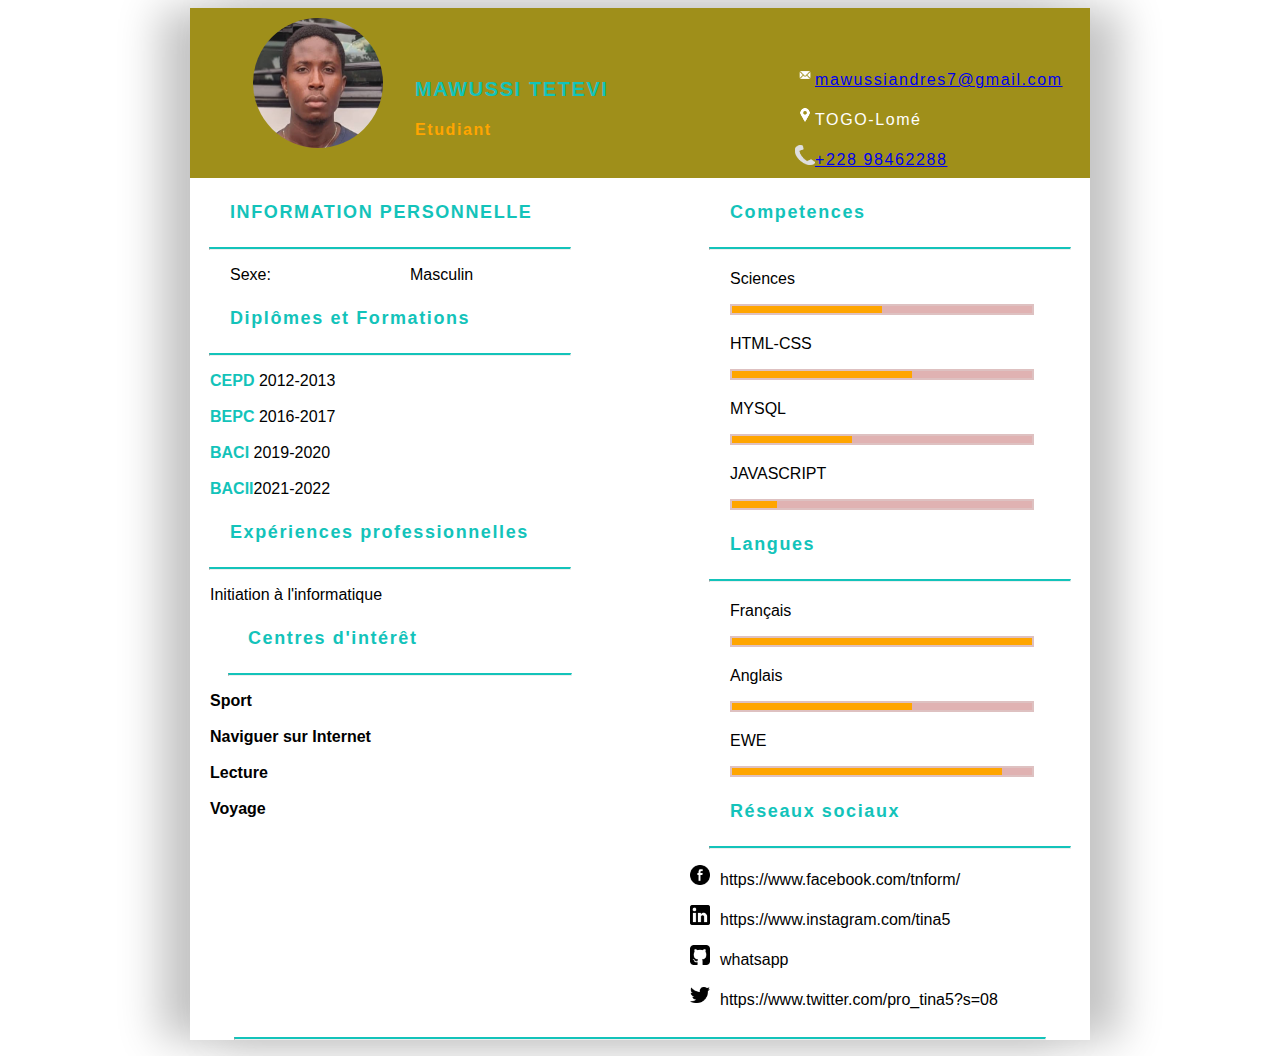
<file: CV Mawussi/index.html>
<!DOCTYPE html>
<html lang="en">
<head>
    <meta charset="utf-8" />
    <meta http-equiv="X-UA-Compatible" content="IE=edge">
       <meta name="viewport" content="width=device-width, initial-scale=1">
    <title>CV MAWUSSI</title>
   <!--<link rel="stylesheet" href="/bulma.css">--> 
    <link rel="stylesheet" type="text/css" media="screen" href="style.css" />
</head>
<body>
    <main> 
       <header>
                <div class="photo">
                    <img src="Andres.jpg" width="100%" height="100%" alt="ma photo">
                </div>
              <div class="des">
                    <h3>MAWUSSI TETEVI </h3>
                    <p class="post">Etudiant</p>
                </div>
                <div class="right">
                        <p><img src="mail.png" class="info"/><a href="mailto:">mawussiandres7@gmail.com</a></p>
                        <p><img src="maps.png" class="info">TOGO-Lomé</p>
                        <p><img src="tele.png" class="info"><a href="tel:">+228 98462288</a></p>
                </div> 
       </header>


<section class="section-left">
    <h4>INFORMATION PERSONNELLE</h4>
    <hr class="light">
     <div class="atouts">
         <div>Sexe:</div>
         <div>Masculin</div>

         
    
     </div>

     <h4>Diplômes et Formations</h4>
    <hr class="light">
       <div class="div">
           <div>
            <strong>CEPD</strong> 2012-2013
           </div>
           
           <br>
           
           <div>
            <strong>BEPC</strong> 2016-2017
           </div>

           <br>

           <div>
             <strong>BACI</strong> 2019-2020
           </div>

           <br>

           <div>
            <strong>BACII</strong>2021-2022
           </div>
       </div>

    <h4>Expériences professionnelles</h4>
     <hr class="light">
        <div class="div">
          <p>
            Initiation à l'informatique
         </p>  
        
         <h4>Centres d'intérêt</h4>
         <hr class="light">
         <div class="interet">
              <div><b>Sport</b></div>
              <br>
              <div><b>Naviguer sur Internet</b></div>
              <br>
              <div><b>Lecture</b></div>
              <br>
              <div><b>Voyage</b></div>
         </div>
          
</section>

<section class="section-right">
    <h4>Competences</h4>
    <hr class="light">
      <div class="skls">

                <div class="po">
                    <p>Sciences</p>
                    <div class="cool">
                        <div style="width:50%" class="inner"></div>
                    </div>
                </div>

                <div class="po">
                    <p>HTML-CSS</p>
                    <div class="cool">
                        <div style="width:60%" class="inner"> </div>
                    </div>
                </div>

                <div class="po">
                    <p>MYSQL</p>
                    <div class="cool">
                        <div style="width:40%" class="inner"> </div>
                    </div>
                </div>

                <div class="po">
                    <p>JAVASCRIPT</p>
                    <div class="cool">
                        <div style="width:15%" class="inner"> </div>
                    </div>
                </div>
            </div>


     <h4>Langues</h4>
     <hr class="light">
     <div class="skls">
         <div class="po">
                    <p>Français</p>
                    <div class="cool">
                        <div style="width:100%" class="inner"> </div>
                    </div>
                </div>
                <div class="po">
                    <p>Anglais</p>
                    <div class="cool"> 
                        <div style="width:60%" class="inner"> </div>
                    </div>
                </div>
                <div class="po">
                    <p>EWE</p>
                    <div class="cool"> 
                        <div style="width:90%" class="inner"> </div>
                    </div>
                </div>
      </div>
     <h4>Réseaux sociaux</h4>
     <hr class="light">
     <div class="interet">
      <p><img src="f.png" class="info"><span>https://www.facebook.com/tnform/</span></p> 
      <p><img src="l.png" class="info"><span>https://www.instagram.com/tina5</span></p>
      <p><img src="g.png" class="info"><span>whatsapp</span></p>
      <p><img src="t.png" class="info"><span>https://www.twitter.com/pro_tina5?s=08</span></p> 
     </div>


   
</section>


        <div class="srkl">

        </div>
     <hr class="light">
    </main>
</body>

</html>
</file>
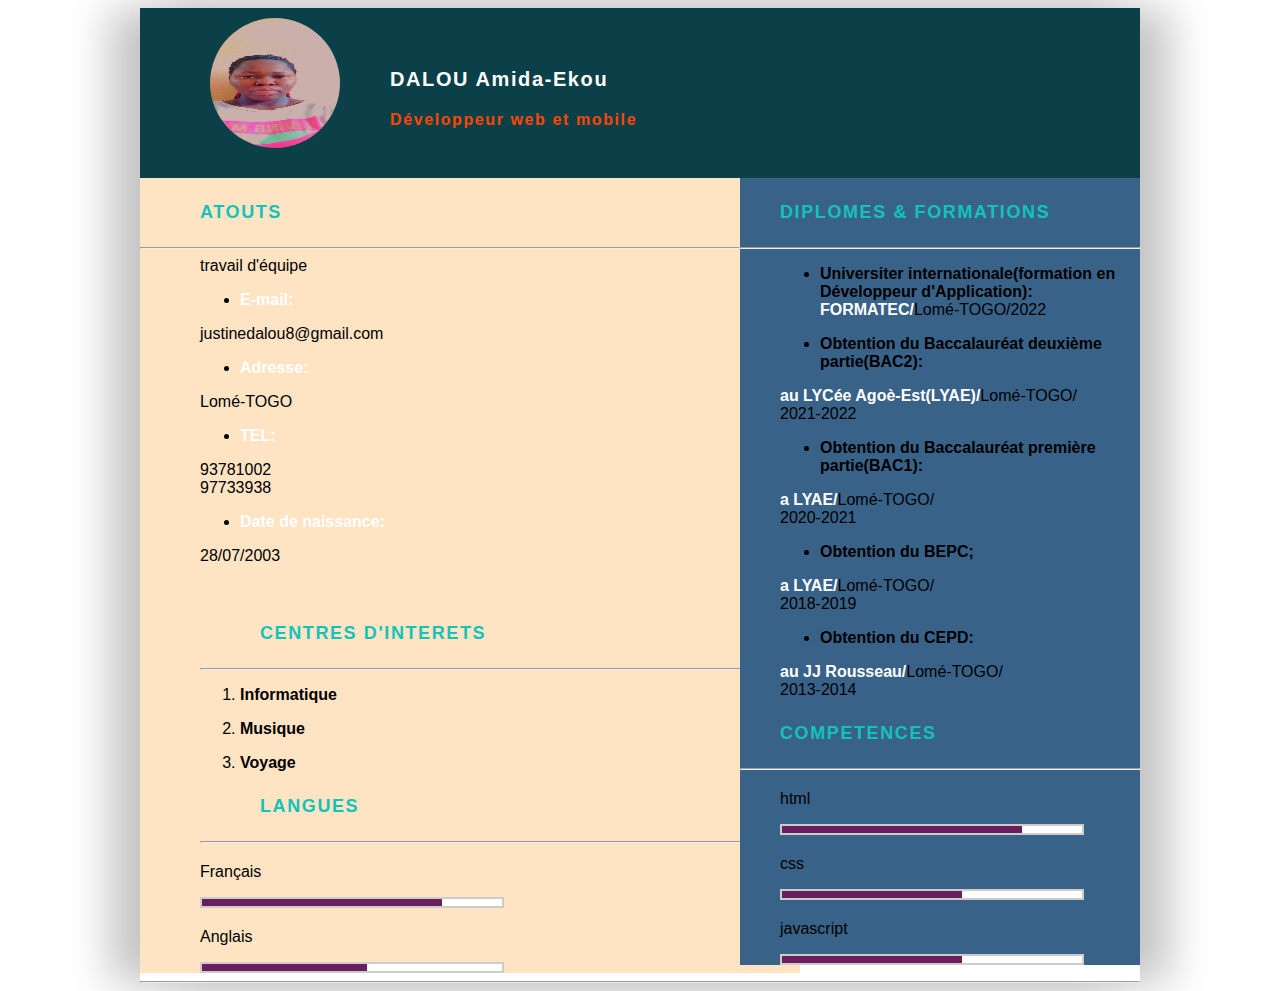
<file: JUSTINE/CV1.HTML>
<!DOCTYPE html>
<html lang="en">
<head>
    <title>CV de DALOU Amida-Ekou</title>
    <meta charset="utf-8">
    <meta http-equiv="X-UA-compatible" content="IE-edge">
    <meta name="viewport" content="width-device-width", initial-scale-1>
    <link rel="stylesheet" type="text/css" href="STYLE.CSS">
</head>
<body>
    <main>
        <header>
            <div class="photo">
                <img src="image.jpg" width="130" height="130" alt="mon image">
            </div>
            <div class="des">
                <h3>DALOU Amida-Ekou</h3>
                <p class="post">Développeur web et mobile</p>    
            </div>
            
        </header>
           <section class="section-left">
                  <h4>ATOUTS</h4>
                  <hr class="light">
               <div class="div">
                  <div>
                    travail d'équipe
                <p><ul><li><strong>E-mail:</strong></li></ul>justinedalou8@gmail.com</p>
                <p><ul><li><strong>Adresse:</strong></li></ul>Lomé-TOGO</p>
                <p><ul><li><strong>TEL:</strong></li></ul>93781002<br>
                                                          97733938</p>
                <p><ul><li><strong>Date de naissance:</strong></li></ul>28/07/2003</p>
           </div><br>
           <section class="section-left">
           
           <h4>CENTRES D'INTERETS</h4>
           <hr class="light">
           <div class="interet">
               <ol>
                        <p><li><b>Informatique</b></li></p>
                        <p><li><b>Musique</b></li></p>
                        <p><li><b>Voyage</b></li></p>
                        
               
               </ol>
            </div>
           <h4>LANGUES</h4>
           <hr class="light">
           <div classs="skls">
               <div class="po">
                   <p>Français</p>
                   <div class="cool">
                       <div style="width:80%" class="inner"></div>
                   </div>
               </div>
               <div class="po">
                   <p>Anglais</p>
                   <div class="cool">
                       <div style="width:55%" class="inner"></div>
                   </div>
               </div>
           </div>
       
    </section>
    </section >
<section class="section-right">


    <h4>DIPLOMES & FORMATIONS</h4>
    <hr class="light">
    <div class="div">
<div><ul><li><b>Universiter internationale(formation en Développeur d'Application):</b></li>
<strong>FORMATEC/</strong>Lomé-TOGO/2022
</div>

<div><ul><li><b>Obtention du Baccalauréat deuxième partie(BAC2):</b></li></ul>
<strong>au LYCée Agoè-Est(LYAE)/</strong>Lomé-TOGO/
<br/>2021-2022
</div>

<div><b><ul><li>Obtention du Baccalauréat première partie(BAC1):</b></li></ul>
<strong>a LYAE/</strong>Lomé-TOGO/
<br/>2020-2021
</div>

<div><b><ul><li>Obtention du BEPC;</b></li></ul>
<strong>a LYAE/</strong>Lomé-TOGO/
<br/>2018-2019
</div>

     <div><b><ul><li>Obtention du CEPD:</b></li></ul>
         <strong>au JJ Rousseau/</strong>Lomé-TOGO/
       <br/>2013-2014
     </div>
    </div>





     <h4>COMPETENCES</h4>
     <hr class="light">
        <div class="skls">
           
            <div class="po">
                <p>html</p>
                <div class="cool">
                    <div style="width:80%" class="inner"></div>
                </div>
            </div>
            <div class="po">
                <p>css</p>
                <div class="cool">
                    <div style="width:60%" class="inner"></div>
                </div>
            </div>
            <div class="po">
                <p>javascript</p>
                <div class="cool">
                    <div style="width:60%" class="inner"></div>
                </div>
            </div>
        </div>
       
      
    </section>
             <div class="srkl">

             </div>
             <hr class="light">  

       </main>
    </body> 
</html>
</file>
<file: CV Mawussi/style.css>
body {
    font-family: 'Segoe UI', Tahoma, Geneva, Verdana, sans-serif;
}

main {
    box-shadow: 30px 0px 40px rgb(196, 196, 196), -30px 0px 40px rgb(196, 196, 196);
    margin: auto;
    max-width: 900px;
}

.srkl {
    display: flex;
    justify-content: space-between;
    margin-top: 25px;
    background-color: white;
    width: 100%;
}
header {
    height: 160px;
    padding-top: 10px;
    color: white;
    background-color: #9f8f1a;
}

.photo {
    margin-left: 7%;
    border-radius: 90%;
    width: 130px;
    height: 130px;
    overflow: hidden;
}
.des{
    margin-left: 25%;
    margin-top: -10%;
}   
h3{
    color: #13c3ba;
    font-weight: bold;
    letter-spacing: .1rem;
    font-size: 20px;
}
.post{
    color: orange;
    font-weight: bold;
    letter-spacing: .1rem;
}
.right{
    padding: 0;
    margin: 5px;
    margin-top: -10%;
}
.right p{
   margin-left: 600px;
   letter-spacing: .1rem;    
}
.info{
    width: 20px;
    height: 20px;
}
.section-left{
    background-color: white;
    float: left;
    width: 400px;
}
.section-right{
    background-color: white;
    float: right;
    width: 400px;
}
 h4{
    margin-left: 10%;
    color: #13c3ba;
    letter-spacing: .1rem;
    font-size: 18px;
}
hr.light{
 border-top: 2px solid #13c3ba;
 width: 90%;
 margin-top: .8rem;
 margin-bottom: 1rem;
}
.atouts{
    display: grid;
    grid-template-columns: repeat(2, 1fr);
    margin-left: 10%;
}
.div{
    margin-left: 5%;
}

.skls {
    padding: 0px;
    width: 40%;
    margin-left: 10%
}
.cool {
    background-color: #e0b2b2;
    border: 2px solid #dec1c1;
    width: 300px;
    height: 7px;
}

.po {
    margin-top: 20px;
}
strong{
    color: #13c3ba;
    text-decoration: none; 
}
.inner {
    height: 100%;
    background-color:  orange;
}
.interet{
    margin-left: %;
}
span{
    margin-left: 10px;
}
</file>
<file: JUSTINE/STYLE.CSS>
body{
    font-family: 'Segoe UI', Tahoma, Geneva, Verdana, sans-serif;
 
}
main{
    box-shadow: 30px 0px 40px rgb(196, 196, 196), -30px 0px 40px rgb(196, 196, 196);
    margin: auto;
    max-width: 1000px;
}
.srkl{
    display: flex;
    justify-content: space-between;
    margin-top: 90px;
    background-color: #ffffff;
    width: 150%;
}
header{
    height: 160px;
    padding-top: 10px;
    color: rgb(70, 33, 33);
    background-color: #0b4049;
}
.photo{
    margin-left: 7%;
    border-radius: 150%;
    width: 130px;
    height: 130px;
    overflow: hidden;
}
.des{
    margin-left: 25%;
    margin-top: -10%;
}
h3{
    color: white;
    font-weight: bold;
    letter-spacing: .1rem;
    font-size: 20px; 
}
.post{
    color: orangered;
    font-weight: bold;
    letter-spacing: .1rem;
}
.right{
    margin: 5px;
    padding: 0;
    margin-top: -10%;
}
.right p{
    margin-left: 500px;
    letter-spacing: .1rem;
}
.section-left{
    background-color: bisque;
    float: left;
    width: 600px;
}
.section-right{
    background-color: #396288;
    float: right;
    width: 400px;
}
h4{
    margin-left: 10%;
    color: #13c3ba;
    letter-spacing: .1rem;
    font-size: 18px;
}
hr .light{
    border-top: 15px solid #13c3ba;
    width: 90%;
    margin-top: .4rem;
    margin-bottom: 1rem;
}
.atouts{
    display: grid;
    grid-template-columns: repeat(2,1fr);
    margin-left: 10%;
}
.div{
    margin-left: 10%;
}
.skls{
    padding: 0;
    width: 40%;
    margin-left: 10%;
}
.cool{
    background-color: #fff;
    border: 2px solid #ccc;
    width: 300px;
    height: 7px;
}
.po{
    margin-top: 20px;
}
strong{
    color: white;
    text-decoration: none;
}
.inner{
    height: 100%;
    background-color: rgb(107, 30, 94);
}
</file>
